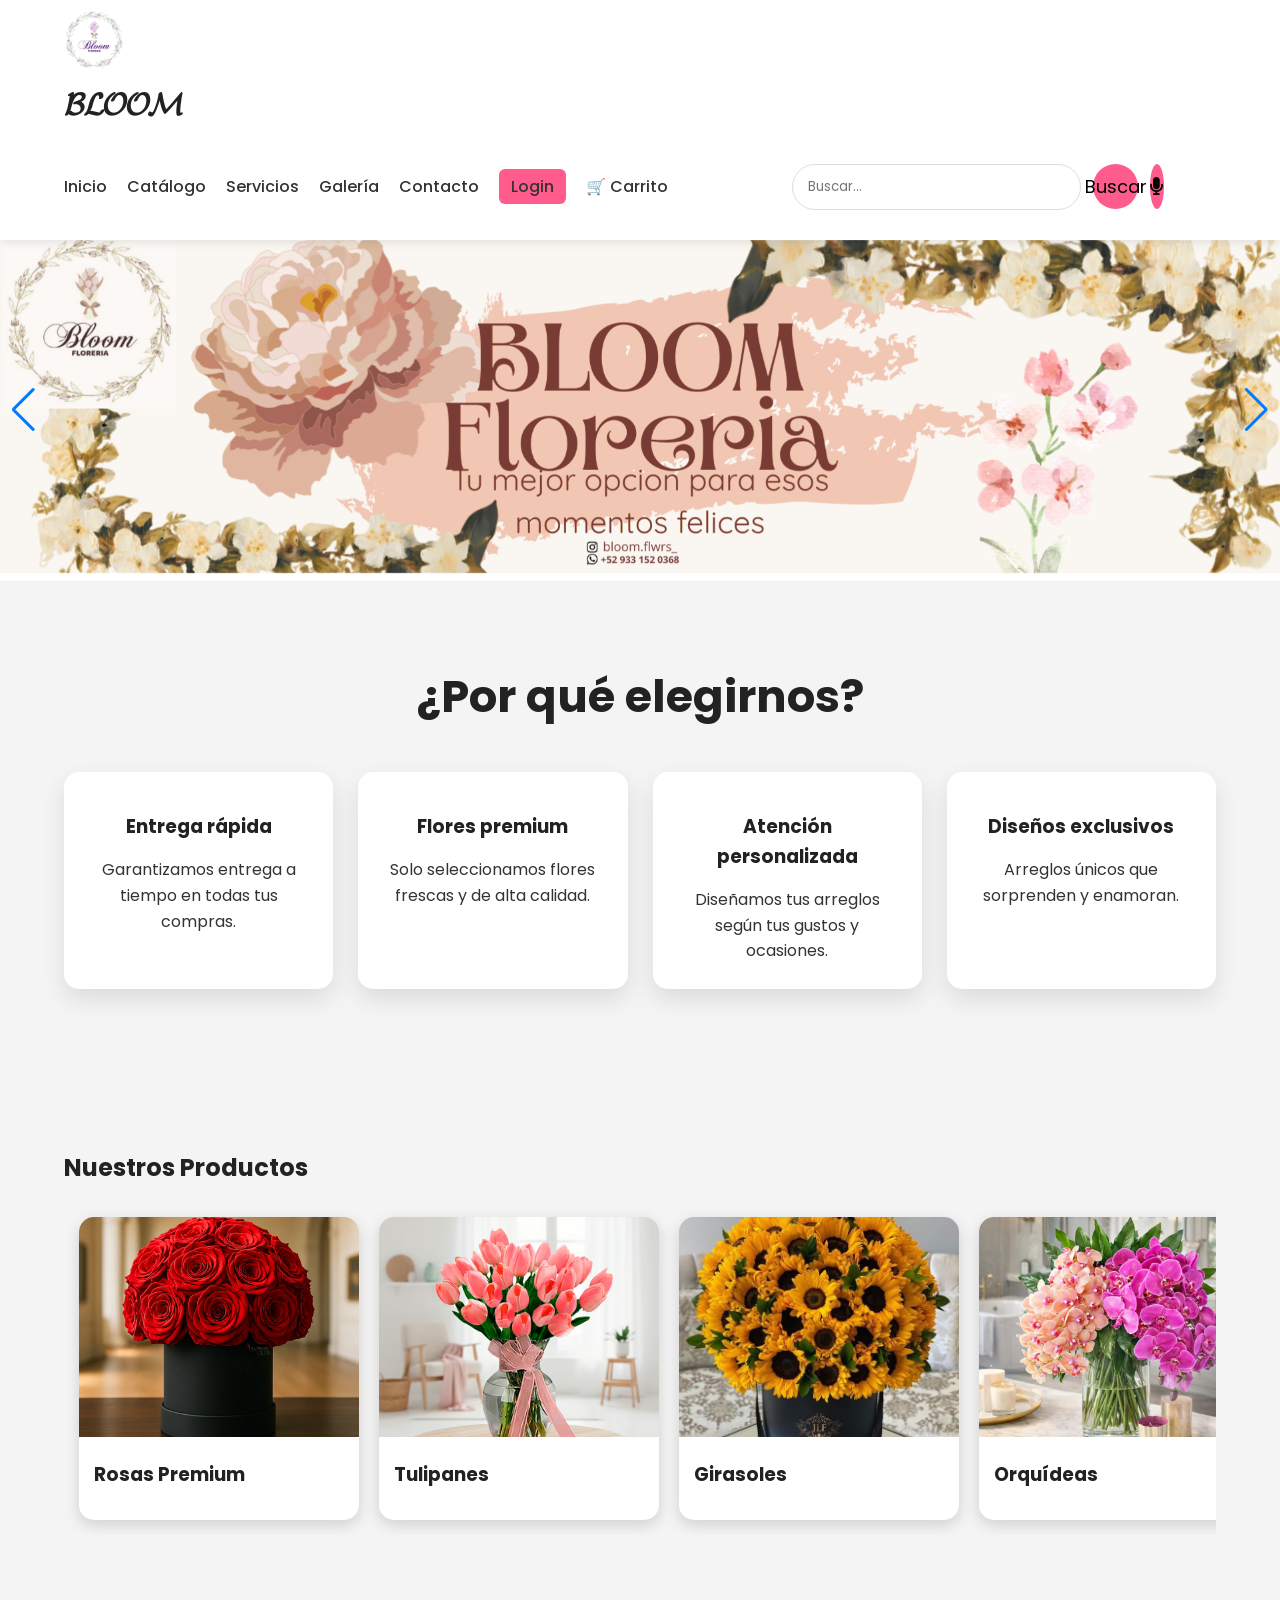
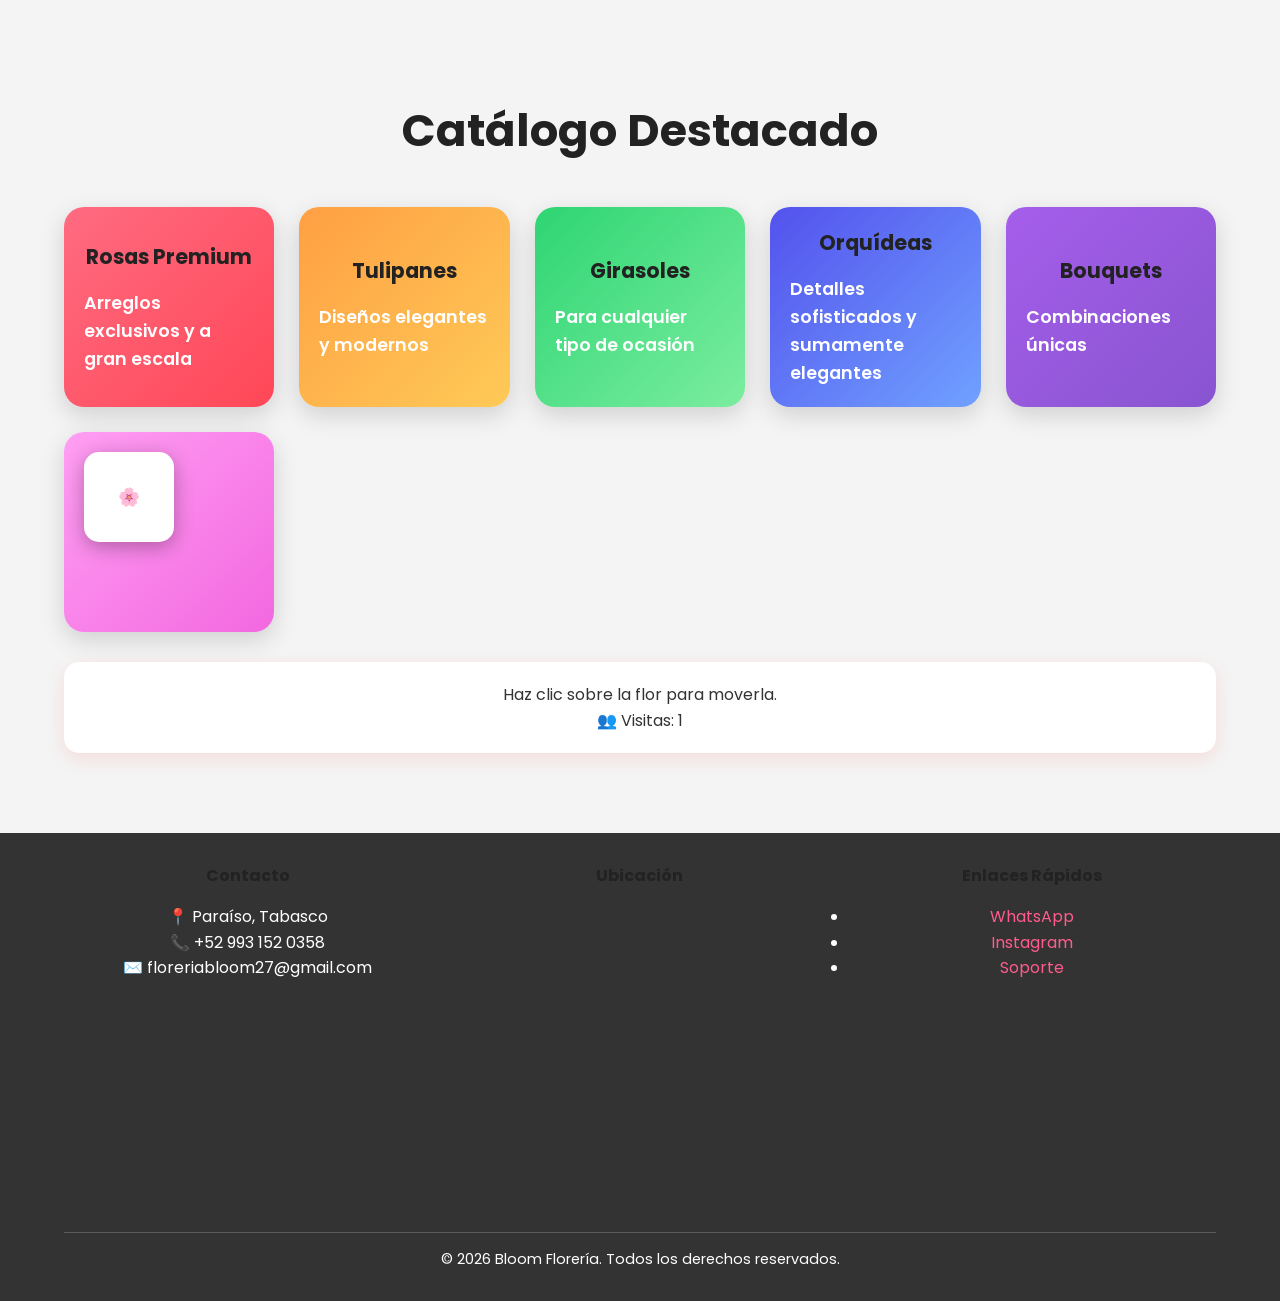
<file: index.html>
<!DOCTYPE html>
<html lang="es">
<head>
<meta charset="UTF-8">
<meta name="viewport" content="width=device-width, initial-scale=1.0">
<title>Florería Bloom</title>

<!-- Google Fonts -->
<link href="https://fonts.googleapis.com/css2?family=Poppins:wght@300;400;500;600;700&display=swap" rel="stylesheet">

<!-- Íconos -->
<link rel="stylesheet" href="https://cdn-uicons.flaticon.com/4.0.0/uicons-regular-straight/css/uicons-regular-straight.css">
<link rel="stylesheet" href="https://cdn-uicons.flaticon.com/4.0.0/uicons-regular-rounded/css/uicons-regular-rounded.css">

<!-- Swiper -->
<link rel="stylesheet" href="https://cdn.jsdelivr.net/npm/swiper@11/swiper-bundle.min.css" />

<!-- Estilos propios -->
<link rel="stylesheet" href="estilos_maquetacion.css">
<link rel="stylesheet" href="https://cdnjs.cloudflare.com/ajax/libs/font-awesome/6.5.0/css/all.min.css">

</head>
<body>

<!-- HEADER -->
<header>
    <div class="container header-container">
        <div class="logo">
            <a href="index.html"><img src="img/logo.jpg" alt="Bloom"></a> <h1>𝓑𝓛𝓞𝓞𝓜</h1>
        </div>
        <nav>
            <ul class="nav-menu">
                <li><a href="index.html">Inicio</a></li>
                <li><a href="Catálogo.html">Catálogo</a></li>
                <li><a href="Servicios.html">Servicios</a></li>
                <li><a href="Galeria.html">Galería</a></li>
                <li><a href="https://wa.me/529331520358">Contacto</a></li>
                <li><a href="index2.html" class="btn-login">Login</a></li>
                <li><a href="carrito.html">🛒 Carrito</a></li>
                <div class="search-box">
 <input type="text" id="buscador" placeholder="Buscar..." />

<button onclick="irCatalogo()">Buscar</button>

<script>
function irCatalogo() {
  let texto = document.getElementById("buscador").value;

  window.location.href = "Catálogo.html?busqueda=" + encodeURIComponent(texto);
}
</script>
<button class="mic-btn" onclick="voz()">
  <i class="fa-solid fa-microphone"></i>
</button>
</div>
</a>
            </ul>
        </nav>
    </div>
</div>
</header>
</div>
<section class="banner-principal">
<div class="swiper bannerSwiper">

<div class="swiper-wrapper">

<div class="swiper-slide">
<img src="Banner/bloom.flwrs_.png" alt="">
</div>

<div class="swiper-slide">
<img src="Banner/FLORERIA BLOOM.png" alt="">
</div>

<div class="swiper-slide">
<img src="Banner/Colonia Petrolera M4 C15, Paraíso, Tabasco.png" alt="">
</div>

<div class="swiper-slide">
<img src="Banner/FLORERIA BLOOM (1).png" alt="">
</div>

<div class="swiper-slide">
<img src="Banner/5.png" alt="">
</div>

<div class="swiper-slide">
<img src="Banner/Colonia Petrolera M4 C15, Paraíso, Tabasco (1).png" alt="">
</div>

</div>

<div class="swiper-button-next"></div>
<div class="swiper-button-prev"></div>
<div class="swiper-pagination"></div>

</div>

</section>
<section class="beneficios container">
    <h2>¿Por qué elegirnos?</h2>
    <div class="beneficios-grid">
        <div class="beneficio">
            <i class="fi fi-rr-truck"></i>
            <h3>Entrega rápida</h3>
            <p>Garantizamos entrega a tiempo en todas tus compras.</p>
        </div>
        <div class="beneficio">
            <i class="fi fi-rr-diamond"></i>
            <h3>Flores premium</h3>
            <p>Solo seleccionamos flores frescas y de alta calidad.</p>
        </div>
        <div class="beneficio">
            <i class="fi fi-rr-user"></i>
            <h3>Atención personalizada</h3>
            <p>Diseñamos tus arreglos según tus gustos y ocasiones.</p>
        </div>
        <div class="beneficio">
            <i class="fi fi-rr-palette"></i>
            <h3>Diseños exclusivos</h3>
            <p>Arreglos únicos que sorprenden y enamoran.</p>
        </div>
    </div>
</section>
<section class="catalogo-slider container">

<h2>Nuestros Productos</h2>

<div class="catalogo-scroll">

<div class="producto">
<img src="img/1.webp">
<h3>Rosas Premium</h3>
</div>

<div class="producto">
<img src="img/2.avif">
<h3>Tulipanes</h3>
</div>

<div class="producto">
<img src="img/3.jpg">
<h3>Girasoles</h3>
</div>

<div class="producto">
<img src="img/4.webp">
<h3>Orquídeas</h3>
</div>

<div class="producto">
<img src="img/5.avif">
<h3>Lirios</h3>
</div>

<div class="producto">
<img src="img/6.webp">
<h3>Peonias</h3>
</div>
</div>
</section>
<section class="catalogo container">
    <h2>Catálogo Destacado</h2>
    <div class="grid-bloom">
        <div class="box bloom1"><h3>Rosas Premium</h3><p>Arreglos exclusivos y a gran escala</p></div>
        <div class="box bloom2"><h3>Tulipanes</h3><p>Diseños elegantes y modernos</p></div>
        <div class="box bloom3"><h3>Girasoles</h3><p>Para cualquier tipo de ocasión</p></div>
        <div class="box bloom4"><h3>Orquídeas</h3><p>Detalles sofisticados y sumamente elegantes</p></div>
        <div class="box bloom5"><h3>Bouquets</h3><p>Combinaciones únicas</p></div>
        <div class="box bloom6" id="zonaInteractiva">
            <div id="cuadroMovil">🌸</div>
        </div>
    </div>
    <div class="panel-eventos">
        <p id="mensajeBloom">Haz clic sobre la flor para moverla.</p>
        <p id="contadorVisitas"></p>
    </div>
</section>
<footer>
    <div class="container footer-container">
        <div class="footer-grid">
            <div>
                <h4>Contacto</h4>
                <p>📍 Paraíso, Tabasco</p>
                <p>📞 +52 993 152 0358</p>
                <p>✉️ floreriabloom27@gmail.com</p>
            </div>
            <div>
                <h4>Ubicación</h4>
                <iframe src="https://www.google.com/maps/embed?pb=!4v1780968555544!6m8!1m7!1s4kp_Km50AlsK5ddTrXYOkQ!2m2!1d18.41325170777024!2d-93.20501983038324!3f150.2776558845898!4f-6.239445225303442!5f0.7820865974627469" width="400" height="300" style="border:0;" allowfullscreen="" loading="lazy" referrerpolicy="no-referrer-when-downgrade"></iframe>
            </div>
            <div>
                <h4>Enlaces Rápidos</h4>
                <ul>
                    <li><a href="https://wa.me/529331520358" target="_blank">WhatsApp</a></li>
                    <li><a href="https://www.instagram.com/bloom.flwrs_/?hl=es">Instagram</a></li>
                    <li><a href="https://wa.me/529332091623">Soporte</a></li>
                </ul>
            </div>
        </div>
        <p class="footer-bottom">&copy; 2026 Bloom Florería. Todos los derechos reservados.</p>
    </div>
</footer>


<script src="https://cdn.jsdelivr.net/npm/swiper@11/swiper-bundle.min.js"></script>
<script>
const cuadro = document.getElementById("cuadroMovil");
const zona = document.getElementById("zonaInteractiva");
const mensaje = document.getElementById("mensajeBloom");
let contadorClicks = 0;

if(cuadro){
    cuadro.addEventListener("click", ()=>{
        contadorClicks++;
        const maxX = zona.clientWidth - 100;
        const maxY = zona.clientHeight - 100;
        cuadro.style.left = (Math.random()*maxX) + "px";
        cuadro.style.top = (Math.random()*maxY) + "px";
        const colores = ["#ffffff","#ffeaa7","#55efc4","#74b9ff","#fd79a8","#fab1a0"];
        cuadro.style.background = colores[Math.floor(Math.random()*colores.length)];
        mensaje.innerHTML = "🌸 Interacciones: <strong>" + contadorClicks + "</strong>";
    });
}


let visitas = localStorage.getItem("visitas") || 0;
visitas++;
localStorage.setItem("visitas", visitas);
document.getElementById("contadorVisitas").innerHTML = "👥 Visitas: " + visitas;


const swiper = new Swiper('.swiper', {
  loop: true,
  speed: 900,            
  grabCursor: true,       
  simulateTouch: true,  
  touchRatio: 1,         
  touchAngle: 45,       
  threshold: 5,           

  autoplay: {
    delay: 3500,
    disableOnInteraction: false, 
    pauseOnMouseEnter: true,
  },

  navigation: {
    nextEl: '.swiper-button-next',
    prevEl: '.swiper-button-prev',
  },

  effect: 'slide',
});
const express = require("express");
const axios = require("axios");
require("dotenv").config();
const path = require("path");

const app = express();
</script>
<script>
function buscar() {
  let texto = document.getElementById("buscador").value.toLowerCase();
  let items = document.querySelectorAll(".item");

  items.forEach(item => {
    let contenido = item.innerText.toLowerCase();

    item.style.display = contenido.includes(texto) ? "block" : "none";
  });
}
</script>
<script>
function voz() {
  const SpeechRecognition = window.SpeechRecognition || window.webkitSpeechRecognition;

  if (!SpeechRecognition) {
    alert("Tu navegador no soporta voz");
    return;
  }

  const recognition = new SpeechRecognition();
  recognition.lang = "es-MX";
  recognition.start();

  recognition.onresult = function(event) {
    const texto = event.results[0][0].transcript;

    document.getElementById("buscador").value = texto;
    buscar();
  };
}
</script>
<script>window.addEventListener("load", () => {
    setTimeout(() => {
        const intro = document.getElementById("intro");
        intro.style.transition = "opacity 1s ease";
        intro.style.opacity = "0";
        setTimeout(() => intro.remove(), 1000);
    }, 3500); // tiempo que tarda la flor en florecer
});</script>
</body>
</html>
</file>
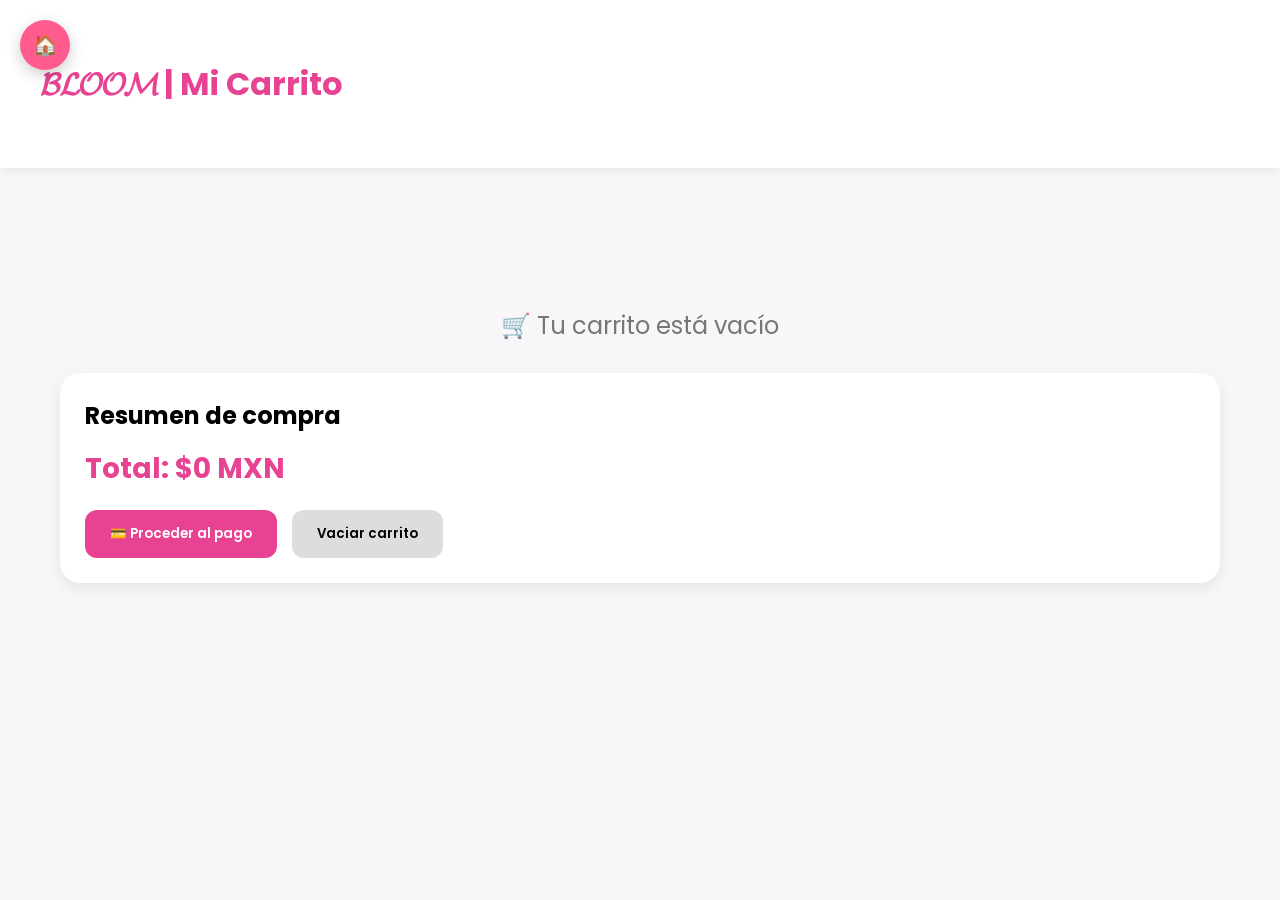
<file: Carrito.html>
<!DOCTYPE html>
<html lang="es">
<head>
<meta charset="UTF-8">
<meta name="viewport" content="width=device-width, initial-scale=1.0">
<title>Carrito - Bloom</title>

<link href="https://fonts.googleapis.com/css2?family=Poppins:wght@300;400;500;600;700&display=swap" rel="stylesheet">

<style>

*{
    margin:0;
    padding:0;
    box-sizing:border-box;
    font-family:'Poppins',sans-serif;
}

body{
    background:#f8f6f8;
}

header{
    background:white;
    padding:60px 40px;
    box-shadow:0 2px 10px rgba(0,0,0,.08);
}

header h1{
    color:#e84393;
}

.contenedor{
    max-width:1200px;
    margin:40px auto;
    padding:20px;
}

.producto{
    background:white;
    border-radius:20px;
    padding:20px;
    display:flex;
    align-items:center;
    gap:20px;
    margin-bottom:20px;
    box-shadow:0 5px 15px rgba(0,0,0,.08);
}

.producto img{
    width:120px;
    height:120px;
    object-fit:cover;
    border-radius:15px;
}

.info{
    flex:1;
}

.info h3{
    color:#333;
    margin-bottom:10px;
}

.precio{
    color:#e84393;
    font-size:20px;
    font-weight:bold;
}

.cantidad-box{
    display:flex;
    align-items:center;
    gap:10px;
    margin-top:15px;
}

.cantidad-box button{
    width:35px;
    height:35px;
    border:none;
    border-radius:50%;
    background:#e84393;
    color:white;
    cursor:pointer;
    font-size:18px;
}

.eliminar{
    border:none;
    background:#ffe5ef;
    color:#e84393;
    padding:10px 15px;
    border-radius:10px;
    cursor:pointer;
}

.resumen{
    background:white;
    margin-top:30px;
    border-radius:20px;
    padding:25px;
    box-shadow:0 5px 15px rgba(0,0,0,.08);
}

.total{
    font-size:28px;
    font-weight:bold;
    color:#e84393;
    margin-top:15px;
}

.botones{
    margin-top:20px;
    display:flex;
    gap:15px;
    flex-wrap:wrap;
}

.btn{
    border:none;
    padding:14px 25px;
    border-radius:12px;
    cursor:pointer;
    font-weight:600;
}

.pagar{
    background:#e84393;
    color:white;
}

.vaciar{
    background:#ddd;
}

.vacio{
    text-align:center;
    margin-top:80px;
    color:#777;
    font-size:24px;
}

@media(max-width:768px){

    .producto{
        flex-direction:column;
        text-align:center;
    }

}

/* BOTÓN VOLVER */
.btn-flotante-volver{
    position:fixed;
    top:20px;
    left:20px;
    width:50px;
    height:50px;
    background:#ff5c8d;
    color:white;
    display:flex;
    align-items:center;
    justify-content:center;
    border-radius:50%;
    font-size:20px;
    text-decoration:none;
    box-shadow:0 5px 15px rgba(0,0,0,.2);
    transition:.3s;
    z-index:999;
}

.btn-flotante-volver:hover{
    transform:scale(1.1);
    background:#e84370;
}
</style>
</head>
<body>

<header>
    <h1>        𝓑𝓛𝓞𝓞𝓜 | Mi Carrito</h1>
    <a href="index.html" class="btn-flotante-volver">🏠</a>
</header>

<div class="contenedor">


    <div id="productos"></div>

    <div class="resumen">

        <h2>Resumen de compra</h2>

        <div class="total">
            Total: $<span id="total">0</span> MXN
        </div>

        <div class="botones">

           <button
class="btn pagar"
onclick="window.location.href='checkout.html'">
    💳 Proceder al pago
</button>

            <button
            class="btn vaciar"
            onclick="vaciarCarrito()">
                 Vaciar carrito
            </button>

        </div>

    </div>

</div>

<script>

let carrito =
JSON.parse(localStorage.getItem("carrito")) || [];

const contenedor =
document.getElementById("productos");

function renderCarrito(){

    contenedor.innerHTML = "";

    let total = 0;

    if(carrito.length === 0){

        contenedor.innerHTML = `
            <div class="vacio">
                🛒 Tu carrito está vacío
            </div>
        `;

        document.getElementById("total")
        .textContent = "0";

        return;
    }

    carrito.forEach((producto,index)=>{

        total +=
        producto.precio *
        producto.cantidad;

        contenedor.innerHTML += `
        <div class="producto">

            <img src="${producto.imagen}">

            <div class="info">

                <h3>${producto.nombre}</h3>

                <p class="precio">
                    $${producto.precio} MXN
                </p>

                <div class="cantidad-box">

                    <button onclick="restar(${index})">
                    -
                    </button>

                    <strong>
                        ${producto.cantidad}
                    </strong>

                    <button onclick="sumar(${index})">
                    +
                    </button>

                </div>

            </div>

            <button
            class="eliminar"
            onclick="eliminar(${index})">

            🗑 Eliminar

            </button>

        </div>
        `;
    });

    document.getElementById("total")
    .textContent = total;
}

function sumar(index){

    carrito[index].cantidad++;

    guardar();
}

function restar(index){

    if(carrito[index].cantidad > 1){

        carrito[index].cantidad--;

    }else{

        carrito.splice(index,1);

    }

    guardar();
}

function eliminar(index){

    carrito.splice(index,1);

    guardar();
}

function vaciarCarrito(){

    if(confirm("¿Vaciar carrito?")){

        carrito = [];

        localStorage.removeItem("carrito");

        renderCarrito();
    }
}

function guardar(){

    localStorage.setItem(
        "carrito",
        JSON.stringify(carrito)
    );

    renderCarrito();
}

renderCarrito();

</script>

</body>
</html>
</file>
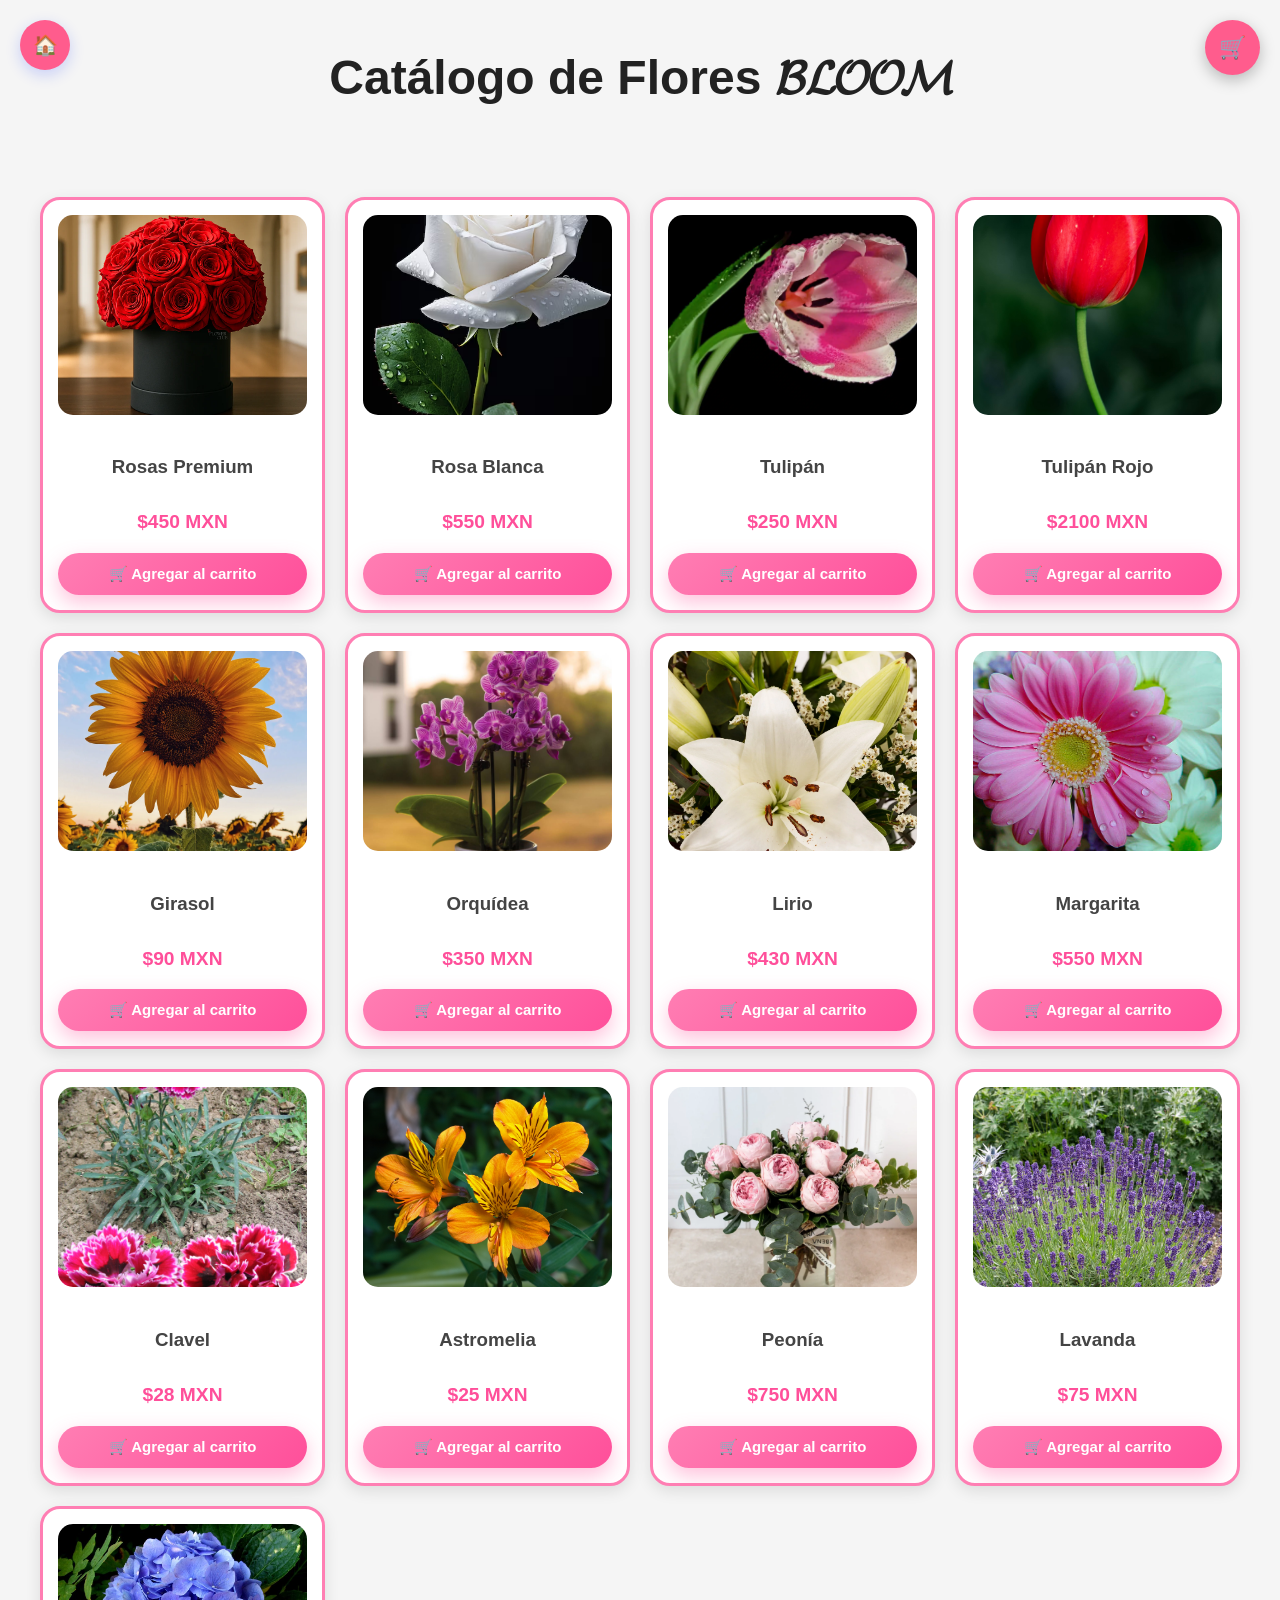
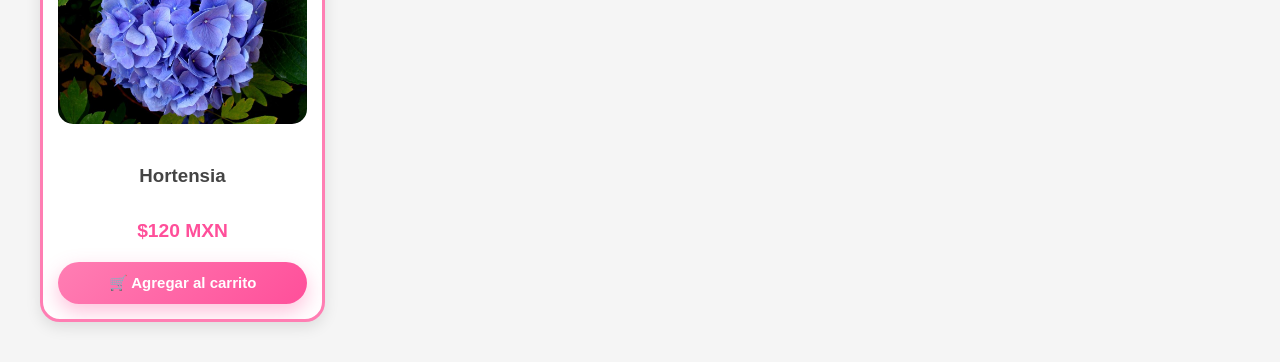
<file: Catálogo.html>
<!DOCTYPE html>
<html lang="es">
<head>
<meta charset="UTF-8">
<meta name="viewport" content="width=device-width, initial-scale=1.0">
<title>Catálogo de Flores - Bloom</title>
<link rel="stylesheet" href="estilos_maquetacion.css">

<style>
/* Botón volver */
.btn-flotante-volver{
    position:fixed;
    top:20px;
    left:20px;
    width:50px;
    height:50px;
    background:#ff5c8d;
    color:white;
    display:flex;
    align-items:center;
    justify-content:center;
    border-radius:50%;
    font-size:20px;
    text-decoration:none;
    box-shadow:0 5px 15px rgba(19, 54, 255, 0.2);
    transition:.3s;
    z-index:999;
}
.btn-flotante-volver:hover{
    transform:scale(1.1);
}

/* Botón carrito flotante */
.btn-carrito-flotante{
    position: fixed;
    top: 20px;
    right: 20px;
    width: 55px;
    height: 55px;
    background: #ff5c8d;
    color: white;
    display: flex;
    align-items: center;
    justify-content: center;
    border-radius: 50%;
    font-size: 22px;
    text-decoration: none;
    box-shadow: 0 5px 15px rgba(0,0,0,0.25);
    z-index: 9999;
    transition: 0.3s ease;
}
.btn-carrito-flotante:hover{
    transform: scale(1.15);
    background: #ff2f7a;
}

/* Estilos generales */
body{
    background:#f5f5f5;
    font-family: 'Poppins', sans-serif;
}

.titulo{
    text-align:center;
    font-size:3rem;
    margin:40px 0;
}

/* Grid catálogo */
.catalogo-grid{
    display:grid;
    grid-template-columns:repeat(auto-fit,minmax(250px,1fr));
    gap:20px;
    padding:40px;
}

/* Tarjeta producto unificada */
.producto{
    background: white;
    border: 3px solid #ff7eb3;
    border-radius: 20px;
    padding: 15px;
    text-align: center;
    box-shadow: 0 5px 15px rgba(0,0,0,.1);
    transition: all .3s ease;
}

.producto:hover{
    transform: translateY(-8px);
    box-shadow: 0 10px 25px rgba(255,126,179,.3);
    border-color: #ff4f9a;
}

/* Imagen */
.producto img{
    width: 100%;
    height: 200px;
    object-fit: cover;
    border-radius: 15px;
}

/* Título y precio */
.producto h3{
    margin: 15px 0 10px;
    color: #444;
}
.producto .precio{
    font-size: 1.2rem;
    font-weight: bold;
    color: #ff4f9a;
    margin-bottom: 15px;
}

/* Botón agregar al carrito */
.btn-carrito{
    background: linear-gradient(135deg,#ff7eb3,#ff4f9a);
    color: white;
    border: none;
    padding: 12px 20px;
    border-radius: 30px;
    cursor: pointer;
    font-weight: 600;
    transition: .3s;
}
.btn-carrito:hover{
    background: linear-gradient(135deg,#ff4f9a,#e84393);
    transform: scale(1.05);
}
</style>
</head>
<body>

<h1 class="titulo">Catálogo de Flores 𝓑𝓛𝓞𝓞𝓜</h1>

<a href="index.html" class="btn-flotante-volver">🏠</a>
<a href="carrito.html" class="btn-carrito-flotante">🛒</a>

<div class="catalogo-grid">

    <!-- ROSAS -->
   <div class="producto item">
        <img src="img/1.webp" alt="Rosas Premium">
        <h3>Rosas Premium</h3>
        <p class="precio">$450 MXN</p>
        <button class="btn-carrito"
            onclick="agregarCarrito('Rosas Premium',450,'img/1.webp')">
            🛒 Agregar al carrito
        </button>
    </div>

    <div class="producto item">
        <img src="img/Rosa Blanca.avif" alt="Rosa Blanca">
        <h3>Rosa Blanca</h3>
        <p class="precio">$550 MXN</p>
        <button class="btn-carrito"
            onclick="agregarCarrito('Rosa Blanca',550,'img/Rosa Blanca.avif')">
            🛒 Agregar al carrito
        </button>
    </div>

    <!-- TULIPANES -->
   <div class="producto item">
        <img src="img/Tulipan.webp" alt="Tulipán">
        <h3>Tulipán</h3>
        <p class="precio">$250 MXN</p>
        <button class="btn-carrito"
            onclick="agregarCarrito('Tulipán',250,'img/Tulipan.webp')">
            🛒 Agregar al carrito
        </button>
    </div>

   <div class="producto item">
        <img src="img/Tulipan Rojo.avif" alt="Tulipán Rojo">
        <h3>Tulipán Rojo</h3>
        <p class="precio">$2100 MXN</p>
        <button class="btn-carrito"
            onclick="agregarCarrito('Tulipán Rojo',2100,'img/Tulipan Rojo.avif')">
            🛒 Agregar al carrito
        </button>
    </div>

    <!-- GIRASOLES -->
    <div class="producto item">
        <img src="img/Girasol.webp" alt="Girasol">
        <h3>Girasol</h3>
        <p class="precio">$90 MXN</p>
        <button class="btn-carrito"
            onclick="agregarCarrito('Girasol',90,'img/Girasol.webp')">
            🛒 Agregar al carrito
        </button>
    </div>

    <!-- ORQUÍDEAS -->
    <div class="producto item">
        <img src="img/Orquidea.jpg" alt="Orquídea">
        <h3>Orquídea</h3>
        <p class="precio">$350 MXN</p>
        <button class="btn-carrito"
            onclick="agregarCarrito('Orquídea',350,'img/Orquidea.jpg')">
            🛒 Agregar al carrito
        </button>
    </div>

    <!-- LIRIOS -->
    <div class="producto item">
        <img src="img/Lirio.webp" alt="Lirio">
        <h3>Lirio</h3>
        <p class="precio">$430 MXN</p>
        <button class="btn-carrito"
            onclick="agregarCarrito('Lirio',430,'img/Lirio.webp')">
            🛒 Agregar al carrito
        </button>
    </div>

    <!-- MARGARITAS -->
    <div class="producto item">
        <img src="img/Margarita.jpg" alt="Margarita">
        <h3>Margarita</h3>
        <p class="precio">$550 MXN</p>
        <button class="btn-carrito"
            onclick="agregarCarrito('Margarita',550,'img/Margarita.jpg')">
            🛒 Agregar al carrito
        </button>
    </div>

    <!-- CLAVELES -->
    <div class="producto item">
        <img src="img/Clavel.jpg" alt="Clavel">
        <h3>Clavel</h3>
        <p class="precio">$28 MXN</p>
        <button class="btn-carrito"
            onclick="agregarCarrito('Clavel',28,'img/Clavel.jpg')">
            🛒 Agregar al carrito
        </button>
    </div>

    <!-- ASTROMELIAS -->
    <div class="producto item">
        <img src="img/Astromelia.jpg" alt="Astromelia">
        <h3>Astromelia</h3>
        <p class="precio">$25 MXN</p>
        <button class="btn-carrito"
            onclick="agregarCarrito('Astromelia',25,'img/Astromelia.jpg')">
            🛒 Agregar al carrito
        </button>
    </div>

    <!-- PEONÍAS -->
    <div class="producto item">
        <img src="img/Peonia.webp" alt="Peonía">
        <h3>Peonía</h3>
        <p class="precio">$750 MXN</p>
        <button class="btn-carrito"
            onclick="agregarCarrito('Peonía',750,'img/Peonia.webp')">
            🛒 Agregar al carrito
        </button>
    </div>

    <!-- LAVANDA -->
    <div class="producto item">
        <img src="img/Lavanda.jpg" alt="Lavanda">
        <h3>Lavanda</h3>
        <p class="precio">$75 MXN</p>
        <button class="btn-carrito"
            onclick="agregarCarrito('Lavanda',75,'img/Lavanda.jpg')">
            🛒 Agregar al carrito
        </button>
    </div>

    <!-- HORTENSIA -->
    <div class="producto item">
        <img src="img/Hortensia.jpg" alt="Hortensia">
        <h3>Hortensia</h3>
        <p class="precio">$120 MXN</p>
        <button class="btn-carrito"
            onclick="agregarCarrito('Hortensia',120,'img/Hortensia.jpg')">
            🛒 Agregar al carrito
        </button>
    </div>

</div>

<script>
function agregarCarrito(nombre, precio, imagen){
    let carrito = JSON.parse(localStorage.getItem("carrito")) || [];
    let existente = carrito.find(item => item.nombre === nombre);

    if(existente){
        existente.cantidad++;
    }else{
        carrito.push({
            nombre,
            precio,
            imagen,
            cantidad: 1
        });
    }

    localStorage.setItem("carrito", JSON.stringify(carrito));
    alert(nombre + " agregado al carrito");
}
const params = new URLSearchParams(window.location.search);
const busqueda = params.get("busqueda");

if (busqueda) {
  document.getElementById("buscador").value = busqueda;
  buscar();
}
</script>
</body>
</html>
</file>
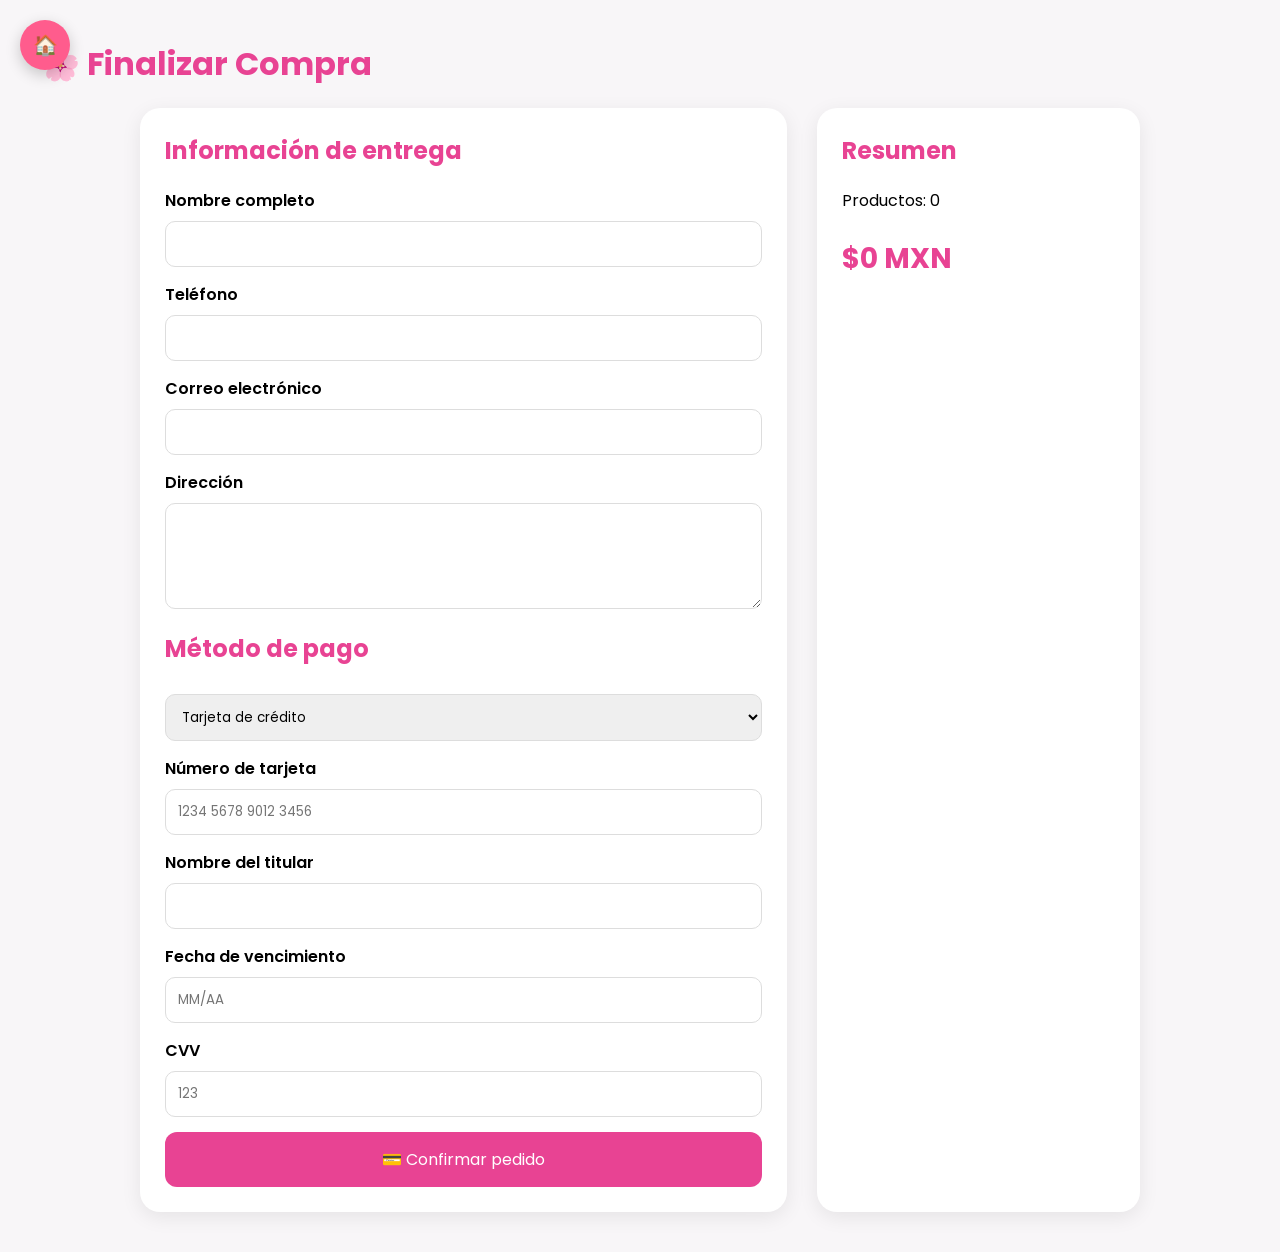
<file: Checkout.html>
<!DOCTYPE html>
<html lang="es">
<head>
<meta charset="UTF-8">
<meta name="viewport" content="width=device-width, initial-scale=1.0">
<title>Checkout - Bloom</title>

<link href="https://fonts.googleapis.com/css2?family=Poppins:wght@300;400;500;600;700&display=swap" rel="stylesheet">

<style>

*{
    margin:0;
    padding:0;
    box-sizing:border-box;
    font-family:'Poppins',sans-serif;
}

body{
    background:#f8f6f8;
    padding:40px;
}

.container{
    max-width:1000px;
    margin:auto;
    display:grid;
    grid-template-columns:2fr 1fr;
    gap:30px;
}

.card{
    background:white;
    padding:25px;
    border-radius:20px;
    box-shadow:0 5px 20px rgba(0,0,0,.08);
}

h1,h2{
    color:#e84393;
    margin-bottom:20px;
}

input, select, textarea{
    width:100%;
    padding:12px;
    border:1px solid #ddd;
    border-radius:10px;
    margin-top:8px;
    margin-bottom:15px;
}

label{
    font-weight:600;
}

.btn{
    width:100%;
    background:#e84393;
    color:white;
    border:none;
    padding:15px;
    border-radius:12px;
    cursor:pointer;
    font-size:16px;
}

.btn:hover{
    background:#d63384;
}

.total{
    font-size:28px;
    font-weight:bold;
    color:#e84393;
}

.exito{
    display:none;
    text-align:center;
    padding:30px;
}

.exito h2{
    color:#27ae60;
}

@media(max-width:768px){
    .container{
        grid-template-columns:1fr;
    }
}
.btn-flotante-volver{
    position:fixed;
    top:20px;
    left:20px;
    width:50px;
    height:50px;
    background:#ff5c8d;
    color:white;
    display:flex;
    align-items:center;
    justify-content:center;
    border-radius:50%;
    font-size:20px;
    text-decoration:none;
    box-shadow:0 5px 15px rgba(0,0,0,.2);
    transition:.3s;
    z-index:999;
}

.btn-flotante-volver:hover{
    transform:scale(1.1);
    background:#e84370;
}

</style>
</head>
<body>

<div id="formularioCheckout">

    <h1>🌸 Finalizar Compra</h1>
    <a href="index.html" class="btn-flotante-volver">🏠</a>

    <div class="container">

        <div class="card">

            <h2>Información de entrega</h2>

            <label>Nombre completo</label>
            <input type="text" required>

            <label>Teléfono</label>
            <input type="tel" required>

            <label>Correo electrónico</label>
            <input type="email" required>

            <label>Dirección</label>
            <textarea rows="4"></textarea>

            <h2>Método de pago</h2>

            <select>
                <option>Tarjeta de crédito</option>
                <option>Tarjeta de débito</option>
                <option>Transferencia bancaria</option>
                <option>Pago contra entrega</option>
            </select>

            <label>Número de tarjeta</label>
            <input type="text" placeholder="1234 5678 9012 3456">

            <label>Nombre del titular</label>
            <input type="text">

            <label>Fecha de vencimiento</label>
            <input type="text" placeholder="MM/AA">

            <label>CVV</label>
            <input type="text" placeholder="123">

            <button class="btn" onclick="comprar()">
                💳 Confirmar pedido
            </button>

        </div>

        <div class="card">

            <h2>Resumen</h2>

            <p>Productos: <span id="cantidadProductos">0</span></p>

            <br>

            <div class="total">
                $<span id="total">0</span> MXN
            </div>

        </div>

    </div>

</div>

<div id="mensajeExito" class="exito">

    <h2>✅ Pedido registrado</h2>

    <p>Gracias por comprar en Bloom.</p>

    <br>

    <p>
        Este checkout es una demostración y no realiza
        cobros reales.
    </p>

    <br>

    <a href="index.html">
        Volver al inicio
    </a>

</div>

<script>

const carrito =
JSON.parse(localStorage.getItem("carrito")) || [];

let total = 0;
let cantidad = 0;

carrito.forEach(producto=>{

    total += producto.precio * producto.cantidad;
    cantidad += producto.cantidad;

});

document.getElementById("total").textContent = total;
document.getElementById("cantidadProductos").textContent = cantidad;

function comprar(){

    document.getElementById("formularioCheckout").style.display = "none";

    document.getElementById("mensajeExito").style.display = "block";

    localStorage.removeItem("carrito");
}

</script>

</body>
</html>
</file>
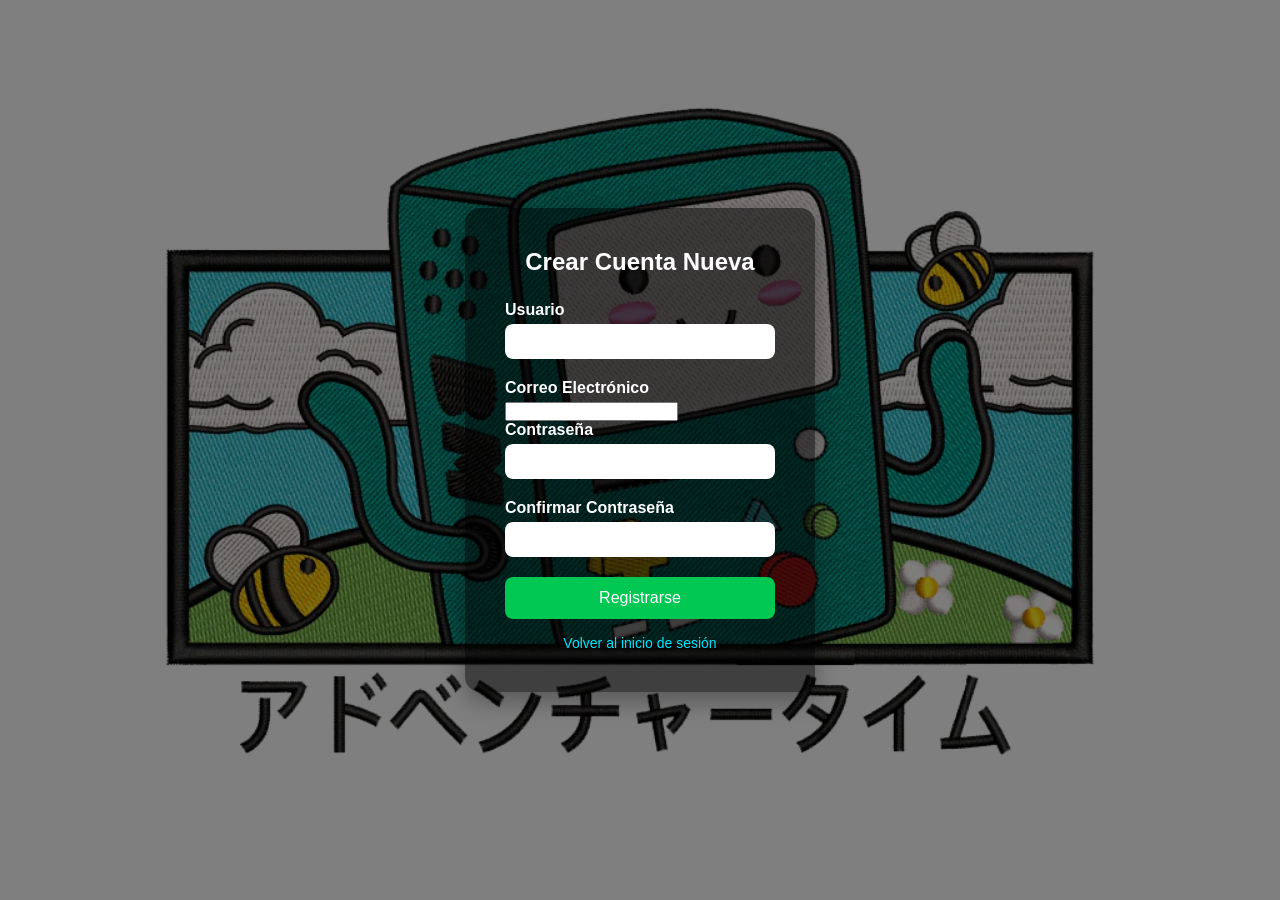
<file: CuentaN.html>
<!DOCTYPE html>
<html lang="es">
<head>
  <meta charset="UTF-8" />
  <meta name="viewport" content="width=device-width, initial-scale=1.0"/>
  <title>Crear Cuenta Nueva</title>
  <link rel="stylesheet" href="style.css">
</head>
<body>
  <div class="login-box">
    <h2>Crear Cuenta Nueva</h2>
    <form action="#" method="post" id="formularioRegistro">
      <label for="usuarioNuevo">Usuario</label>
      <input type="text" id="usuarioNuevo" name="usuarioNuevo" required />

      <label for="email">Correo Electrónico</label>
      <input type="email" id="email" name="email" required />

      <label for="contrasenaNueva">Contraseña</label>
      <input type="password" id="contrasenaNueva" name="contrasenaNueva" required />

      <label for="contrasenaConfirm">Confirmar Contraseña</label>
      <input type="password" id="contrasenaConfirm" name="contrasenaConfirm" required />

      <input type="submit" value="Registrarse" />
    </form>
    <div class="extra">
      <p><a href="index2.html">Volver al inicio de sesión</a></p>
    </div>
  </div>
  <script src="Cuenta.js"></script>
</body>
</html>
</file>
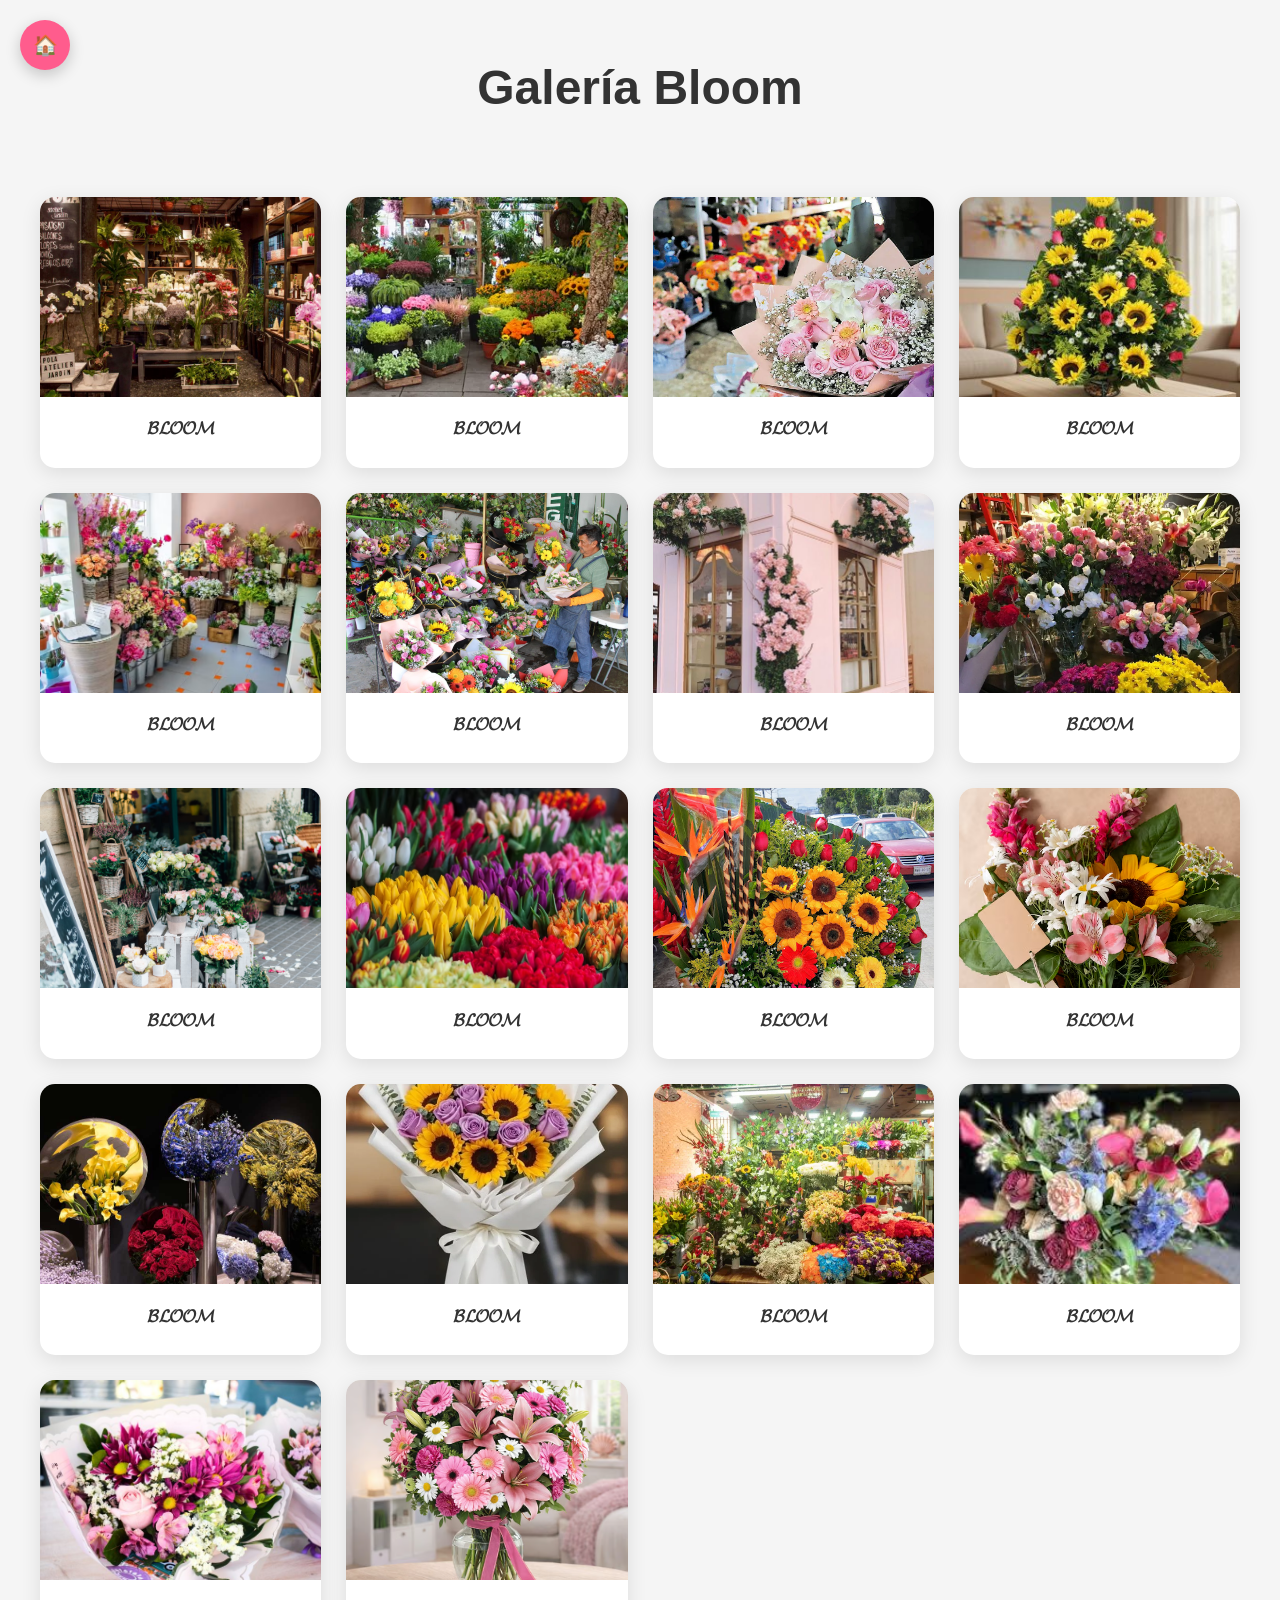
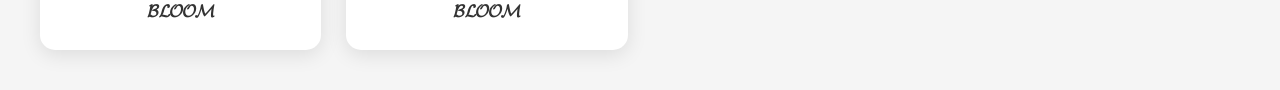
<file: Galeria.html>
<!DOCTYPE html>
<html lang="es">
<head>
<meta charset="UTF-8">
<meta name="viewport" content="width=device-width, initial-scale=1.0">
<title>Galería - Bloom Florería</title>

<link rel="stylesheet" href="estilos_maquetacion.css">

<style>

body{
    background:#f5f5f5;
    font-family:'Poppins', sans-serif;
}

/* TITULO */
.titulo{
    text-align:center;
    font-size:3rem;
    margin:50px 0 30px;
    color:#333;
}

/* GRID */
.galeria-grid{
    display:grid;
    grid-template-columns:repeat(auto-fit,minmax(250px,1fr));
    gap:25px;
    padding:40px;
}

/* TARJETAS */
.foto{
    background:white;
    border-radius:15px;
    overflow:hidden;
    box-shadow:0 5px 20px rgba(0,0,0,.1);
    transition:.3s;
    position:relative;
    cursor:pointer;
}

.foto:hover{
    transform:translateY(-8px);
}

/* IMAGEN */
.foto img{
    width:100%;
    height:200px;
    object-fit:cover;
    transition:.3s;
}

/* EFECTO HOVER */
.foto:hover img{
    transform:scale(1.1);
}

/* TEXTO */
.foto h3{
    padding:10px;
    text-align:center;
    color:#333;
    font-size:1.1rem;
}

/* BOTÓN VOLVER */
.btn-flotante-volver{
    position:fixed;
    top:20px;
    left:20px;
    width:50px;
    height:50px;
    background:#ff5c8d;
    color:white;
    display:flex;
    align-items:center;
    justify-content:center;
    border-radius:50%;
    font-size:20px;
    text-decoration:none;
    box-shadow:0 5px 15px rgba(0,0,0,.2);
    transition:.3s;
    z-index:999;
}

.btn-flotante-volver:hover{
    transform:scale(1.1);
    background:#e84370;
}

/* LIGHTBOX */
.lightbox{
    position:fixed;
    top:0;
    left:0;
    width:100%;
    height:100%;
    background:rgba(0,0,0,.85);
    display:none;
    justify-content:center;
    align-items:center;
    z-index:1000;
}

.lightbox img{
    max-width:90%;
    max-height:90%;
    border-radius:10px;
}

.lightbox.show{
    display:flex;
}

</style>

</head>
<body>

<h1 class="titulo">Galería Bloom</h1>

<a href="index.html" class="btn-flotante-volver">🏠</a>

<div class="galeria-grid">

<div class="foto">
<img src="img/B1.jpg" alt="">
<h3>𝓑𝓛𝓞𝓞𝓜</h3>
</div>

<div class="foto">
<img src="img/B2.webp" alt="">
<h3>𝓑𝓛𝓞𝓞𝓜</h3>
</div>

<div class="foto">
<img src="img/B3.webp" alt="">
<h3>𝓑𝓛𝓞𝓞𝓜</h3>
</div>

<div class="foto">
<img src="img/B11.jpg" alt="">
<h3>𝓑𝓛𝓞𝓞𝓜</h3>
</div>

<div class="foto">
<img src="img/B4.avif" alt="">
<h3>𝓑𝓛𝓞𝓞𝓜</h3>
</div>

<div class="foto">
<img src="img/B5.jpeg" alt="">
<h3>𝓑𝓛𝓞𝓞𝓜</h3>
</div>

<div class="foto">
<img src="img/B6.jpg" alt="">
<h3>𝓑𝓛𝓞𝓞𝓜</h3>
</div>

<div class="foto">
<img src="img/B7.webp" alt="">
<h3>𝓑𝓛𝓞𝓞𝓜</h3>
</div>

<div class="foto">
<img src="img/B8.avif" alt="">
<h3>𝓑𝓛𝓞𝓞𝓜</h3>
</div>

<div class="foto">
<img src="img/B9.avif" alt="">
<h3>𝓑𝓛𝓞𝓞𝓜</h3>
</div>

<div class="foto">
<img src="img/B10.jpg" alt="">
<h3>𝓑𝓛𝓞𝓞𝓜</h3>
</div>

<div class="foto">
<img src="img/B12.avif" alt="">
<h3>𝓑𝓛𝓞𝓞𝓜</h3>
</div>

<div class="foto">
<img src="img/B13.jpg" alt="">
<h3>𝓑𝓛𝓞𝓞𝓜</h3>
</div>

<div class="foto">
<img src="img/B14.webp" alt="">
<h3>𝓑𝓛𝓞𝓞𝓜</h3>
</div>

<div class="foto">
<img src="img/B15.jpg" alt="">
<h3>𝓑𝓛𝓞𝓞𝓜</h3>
</div>

<div class="foto">
<img src="img/B16.jpg" alt="">
<h3>𝓑𝓛𝓞𝓞𝓜</h3>
</div>

<div class="foto">
<img src="img/B17.jpg" alt="">
<h3>𝓑𝓛𝓞𝓞𝓜</h3>
</div>

<div class="foto">
<img src="img/B18.avif" alt="">
<h3>𝓑𝓛𝓞𝓞𝓜</h3>
</div>

</div>

<!-- LIGHTBOX -->
<div class="lightbox" id="lightbox">
    <img id="lightbox-img">
</div>

<script>
const fotos = document.querySelectorAll(".foto img");
const lightbox = document.getElementById("lightbox");
const lightboxImg = document.getElementById("lightbox-img");

fotos.forEach(img => {
    img.addEventListener("click", () => {
        lightbox.classList.add("show");
        lightboxImg.src = img.src;
    });
});

lightbox.addEventListener("click", () => {
    lightbox.classList.remove("show");
});
</script>

</body>
</html>
</file>
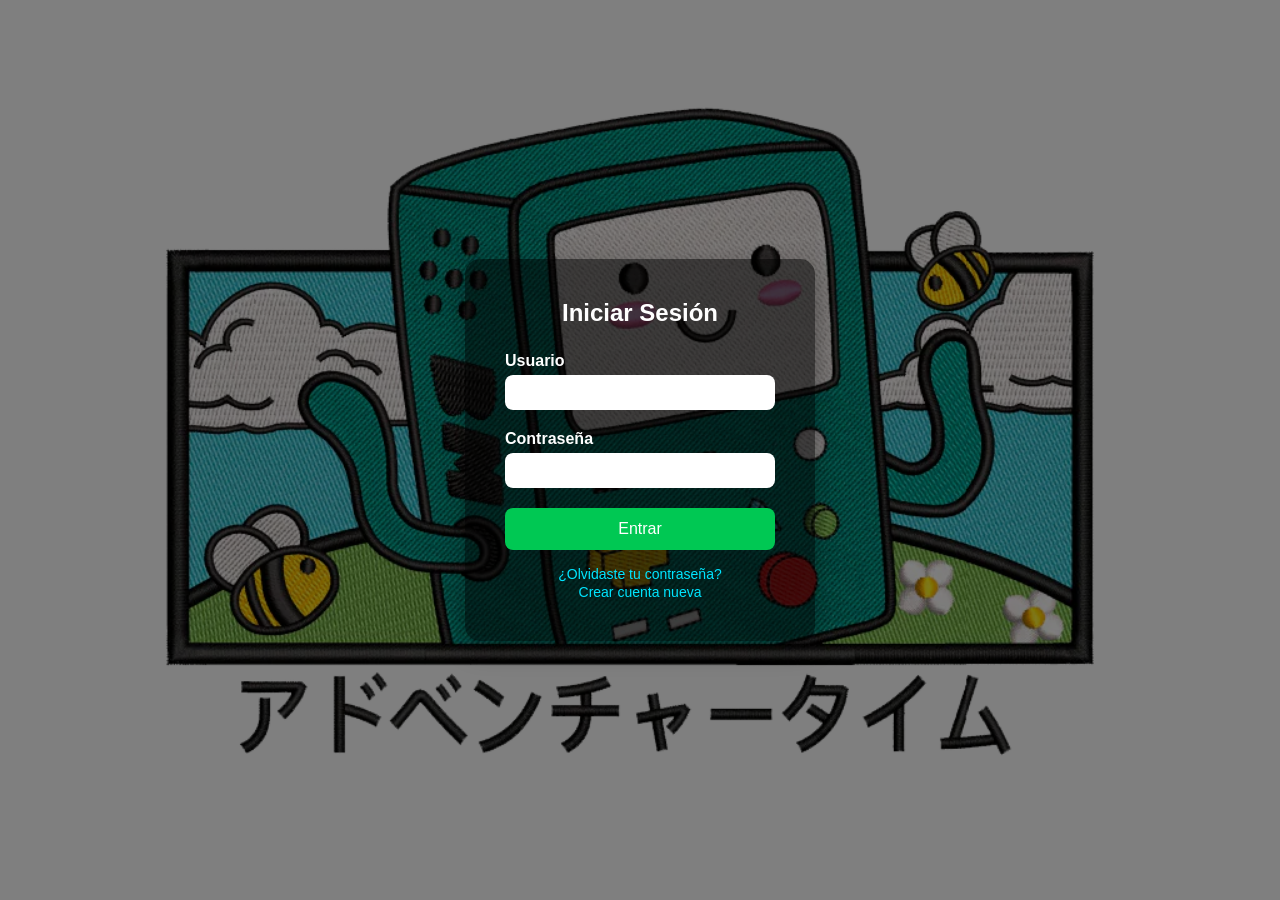
<file: index2.html>
<!DOCTYPE html>
<html lang="es">
<head>
  <meta charset="UTF-8" />
  <meta name="viewport" content="width=device-width, initial-scale=1.0"/>
  <title>Iniciar Sesión</title>
<link rel="stylesheet" href="style.css">
</head>
<body>
  <div class="login-box">
    <h2>Iniciar Sesión</h2>
    <form action="#" method="post" id="formularioLogin">
      <label for="usuario">Usuario</label>
      <input type="text" id="usuario" name="usuario" required />

      <label for="contrasena">Contraseña</label>
      <input type="password" id="contrasena" name="contrasena" required />

      <input type="submit" value="Entrar" />
    </form>
    <div class="extra">
      <p><a href="#">¿Olvidaste tu contraseña?</a></p>
<p><a href="CuentaN.html">Crear cuenta nueva</a></p>
    </div>
  </div>
  <script type="text/javascript" src="login.js"></script>
</body>
</html>
</file>
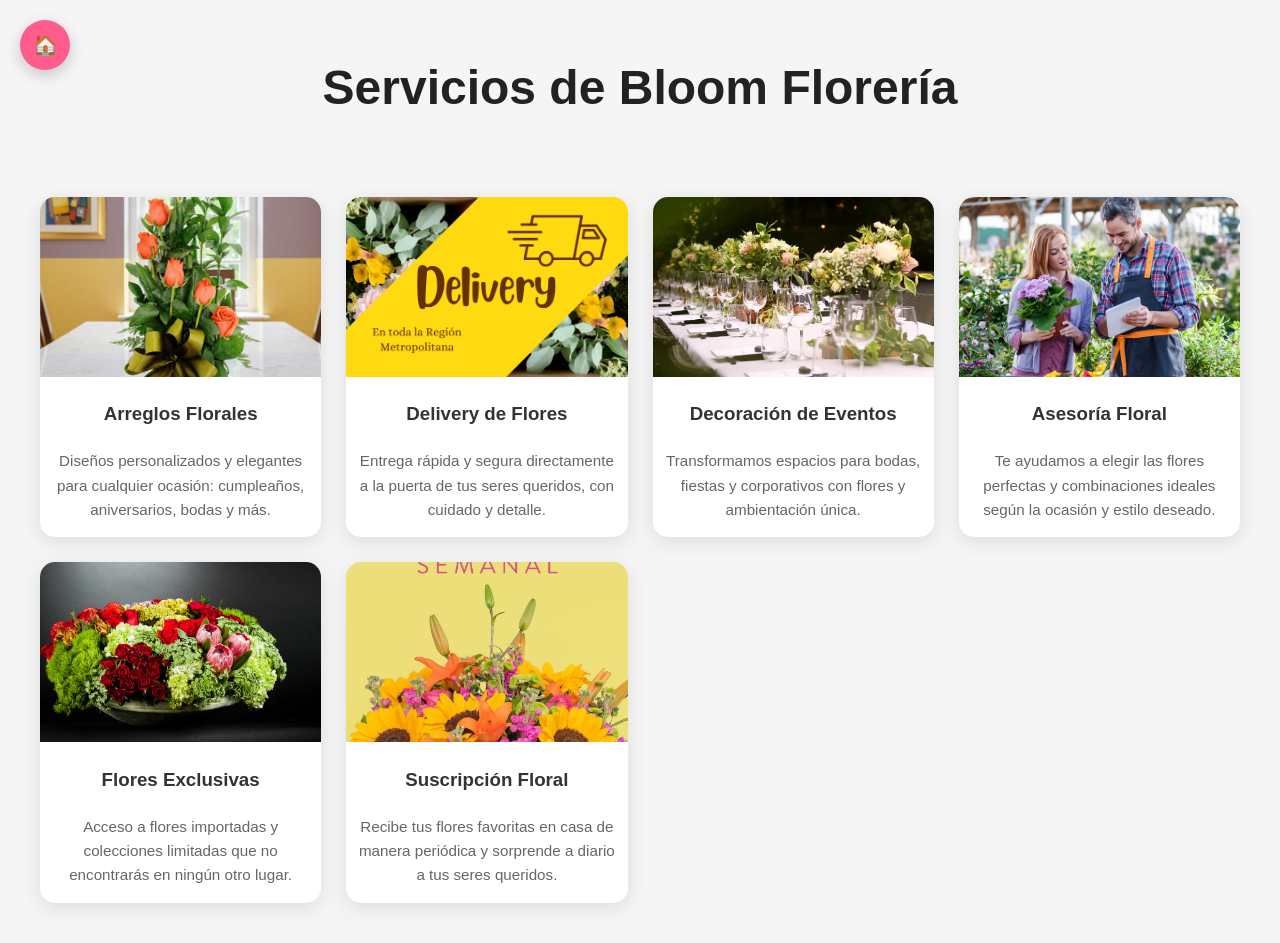
<file: Servicios.html>
<!DOCTYPE html>
<html lang="es">
<head>
<meta charset="UTF-8">
<meta name="viewport" content="width=device-width, initial-scale=1.0">
<title>Servicios - Bloom Florería</title>

<link rel="stylesheet" href="estilos_maquetacion.css">

<style>
body{
    background:#f5f5f5;
    font-family:'Poppins', sans-serif;
}

.titulo{
    text-align:center;
    font-size:3rem;
    margin:50px 0 30px;
}

.servicios-grid{
    display:grid;
    grid-template-columns:repeat(auto-fit,minmax(250px,1fr));
    gap:25px;
    padding:40px;
}

.servicio{
    background:white;
    border-radius:15px;
    overflow:hidden;
    box-shadow:0 5px 20px rgba(0,0,0,.1);
    transition:.3s;
    text-align:center;
}

.servicio:hover{
    transform:translateY(-8px);
}

.servicio img{
    width:100%;
    height:180px;
    object-fit:cover;
}

.servicio h3{
    padding:15px 10px 5px;
    color:#333;
}

.servicio p{
    padding:0 10px 15px;
    color:#666;
    font-size:.95rem;
}

.btn-flotante-volver{
    position:fixed;
    top:20px;
    left:20px;
    width:50px;
    height:50px;
    background:#ff5c8d;
    color:white;
    display:flex;
    align-items:center;
    justify-content:center;
    border-radius:50%;
    font-size:20px;
    text-decoration:none;
    box-shadow:0 5px 15px rgba(0,0,0,.2);
    transition:.3s;
    z-index:999;
}

.btn-flotante-volver:hover{
    transform:scale(1.1);
    background:#e84370;
}
</style>

</head>
<body>

<h1 class="titulo">Servicios de Bloom Florería</h1>

<a href="index.html" class="btn-flotante-volver">🏠</a>

<div class="servicios-grid">

<div class="servicio">
<img src="img/Arreglos.jpg" alt="Arreglos Florales">
<h3>Arreglos Florales</h3>
<p>Diseños personalizados y elegantes para cualquier ocasión: cumpleaños, aniversarios, bodas y más.</p>
</div>

<div class="servicio">
<img src="img/delivery.webp" alt="Delivery de Flores">
<h3>Delivery de Flores</h3>
<p>Entrega rápida y segura directamente a la puerta de tus seres queridos, con cuidado y detalle.</p>
</div>

<div class="servicio">
<img src="img/Eventos.webp" alt="Decoración de Eventos">
<h3>Decoración de Eventos</h3>
<p>Transformamos espacios para bodas, fiestas y corporativos con flores y ambientación única.</p>
</div>

<div class="servicio">
<img src="img/Asesoria.jpg" alt="Asesoría Floral">
<h3>Asesoría Floral</h3>
<p>Te ayudamos a elegir las flores perfectas y combinaciones ideales según la ocasión y estilo deseado.</p>
</div>

<div class="servicio">
<img src="img/exclusivo.jpg" alt="Flores Exclusivas">
<h3>Flores Exclusivas</h3>
<p>Acceso a flores importadas y colecciones limitadas que no encontrarás en ningún otro lugar.</p>
</div>

<div class="servicio">
<img src="img/Sub.webp" alt="Suscripción Floral">
<h3>Suscripción Floral</h3>
<p>Recibe tus flores favoritas en casa de manera periódica y sorprende a diario a tus seres queridos.</p>
</div>
</div>
</body>
</html>
</file>
<file: estilos_maquetacion.css>
*{margin:0;padding:0;box-sizing:border-box;font-family:'Poppins',sans-serif;}
body{background:#f4f4f4;color:#333;line-height:1.6;}
.container{width:90%;max-width:1200px;margin:0 auto;}
h1,h2,h3,h4{margin-bottom:15px;color:#222;}

header{background:#fff;box-shadow:0 2px 10px rgba(0,0,0,.1);position:sticky;top:0;z-index:999;padding:10px 0;}
header .logo img{height:60px;}
.nav-menu{list-style:none;display:flex;gap:20px;align-items:center;}
.nav-menu li a{text-decoration:none;color:#333;font-weight:500;transition:.3s;}
.nav-menu li a:hover{color:#ff5c8d;}
.btn-login{padding:6px 12px;background:#ff5c8d;color:#fff;border-radius:6px;}
.btn-login:hover{opacity:.9;}
/* --- MODIFICACIONES RECOMENDADAS PARA EL BANNER --- */

.banner-principal {
    width: 100%;
    /* Eliminamos la altura fija de 650px para permitir escalado responsive */
    height: auto; 
    /* Opcional: define una altura máxima si no quieres que sea demasiado alto en pantallas grandes */
    max-height: 80vh; 
    overflow: hidden;
    background-color: #fff; /* Asegura fondo blanco si la imagen no carga */
}

.bannerSwiper {
    width: 100%;
    height: 100%;
}

.bannerSwiper img {
    width: 100%;
    height: auto; /* Permite que la altura se ajuste proporcionalmente al ancho */
    
    /* CAMBIO CLAVE: 'contain' asegura que se vea TODA la imagen. */
    /* Dado que tus banners tienen fondo blanco y el header es blanco, esto se integra bien. */
    object-fit: contain; 
    
    /* Si prefieres que llene todo el ancho aunque recorte un poco arriba/abajo (dependiendo de la pantalla), */
    /* puedes usar 'cover' y ajustar position, pero 'contain' es más seguro para tu diseño actual. */
    /* object-fit: cover; 
       object-position: center; */
}


.hero{height:80vh;background:url('Banner/1.png') center/cover no-repeat;display:flex;align-items:center;justify-content:center;position:relative;color:#fff;text-align:center;}
.hero-overlay{position:absolute;top:0;left:0;width:100%;height:100%;background:rgba(0,0,0,.35);}
.hero-content{position:relative;max-width:700px;}
.btn-principal{display:inline-block;padding:12px 30px;background:#ff5c8d;color:#fff;border-radius:10px;margin-top:20px;text-decoration:none;transition:.3s;}
.btn-principal:hover{background:#ff3b70;}


.beneficios{padding:80px 0;text-align:center;}
.beneficios h2{font-size:2.8rem;margin-bottom:40px;}
.beneficios-grid{display:grid;grid-template-columns:repeat(auto-fit,minmax(220px,1fr));gap:25px;}
.beneficio{background:#fff;padding:25px;border-radius:15px;box-shadow:0 10px 25px rgba(0,0,0,.1);transition:.4s;}
.beneficio:hover{transform:translateY(-8px);}
.beneficio i{font-size:40px;color:#ff5c8d;margin-bottom:15px;display:block;}

.catalogo-slider{
    margin:80px auto;
}

.catalogo-scroll{
    display:flex;
    gap:20px;
    overflow-x:auto;
    scroll-behavior:smooth;
    padding:15px;
}

.catalogo-scroll::-webkit-scrollbar{
    height:10px;
}

.catalogo-scroll::-webkit-scrollbar-thumb{
    background:#ff5c8d;
    border-radius:10px;
}

.producto{
    min-width:280px;
    background:white;
    border-radius:15px;
    overflow:hidden;
    box-shadow:0 5px 15px rgba(0,0,0,.15);
}

.producto img{
    width:100%;
    height:220px;
    object-fit:cover;
}

.producto h3{
    padding:15px;
}

/* CATALOGO 6 CUADROS */
.catalogo{padding:80px 0;}
.catalogo h2{text-align:center;font-size:2.8rem;margin-bottom:40px;}
.grid-bloom{display:grid;grid-template-columns:repeat(auto-fit,minmax(180px,1fr));gap:25px;position:relative;}
.box{min-height:200px;border-radius:20px;color:white;padding:20px;display:flex;flex-direction:column;align-items:center;justify-content:center;font-weight:600;font-size:1.1rem;position:relative;overflow:hidden;cursor:pointer;transition:.4s;box-shadow:0 8px 25px rgba(0,0,0,.15);}
.box:hover{transform:translateY(-8px);}
.bloom1{background:linear-gradient(135deg,#ff6b81,#ff4757);}
.bloom2{background:linear-gradient(135deg,#ff9f43,#feca57);}
.bloom3{background:linear-gradient(135deg,#2ed573,#7bed9f);}
.bloom4{background:linear-gradient(135deg,#5352ed,#70a1ff);}
.bloom5{background:linear-gradient(135deg,#a55eea,#8854d0);}
.bloom6{background:linear-gradient(135deg,#ff9ff3,#f368e0);position:relative;}
#cuadroMovil{position:absolute;width:90px;height:90px;background:white;color:#e84393;border-radius:15px;display:flex;align-items:center;justify-content:center;font-weight:bold;left:20px;top:20px;cursor:pointer;transition:.6s;box-shadow:0 5px 20px rgba(0,0,0,.3);}
.panel-eventos{margin-top:30px;background:#fff;padding:20px;border-radius:15px;color:#333;text-align:center;box-shadow:0 6px 20px rgba(255, 0, 0, 0.1);}

/* FOOTER */
footer{background:#333;color:#fff;padding:30px 0;text-align:center;}
footer a{color:#ff5c8d;text-decoration:none;}
.footer-grid{display:grid;grid-template-columns:repeat(auto-fit,minmax(220px,1fr));gap:25px;margin-bottom:20px;}
.footer-bottom{border-top:1px solid rgba(255,255,255,.2);padding-top:15px;font-size:.9rem;}

/* MEDIA QUERIES */
@media(max-width:900px){.nav-menu{flex-direction:column;gap:10px;}.hero{height:60vh;}.beneficios-grid{grid-template-columns:1fr;}.grid-bloom{grid-template-columns:1fr;}}
.btn-carrito{
    width: 100%;
    margin-top: 10px;
    padding: 14px 18px;
    border: none;
    border-radius: 15px;
    cursor: pointer;

    font-size: 15px;
    font-weight: 600;
    color: white;

    background: linear-gradient(135deg, #ff4f9a, #ff8cc6);

    box-shadow: 0 8px 20px rgba(255, 79, 154, 0.35);

    transition: all 0.3s ease;

    display: flex;
    align-items: center;
    justify-content: center;
    gap: 10px;
}
.btn-carrito:hover{
    transform: translateY(-3px);
    box-shadow: 0 12px 25px rgba(255, 79, 154, 0.5);
    background: linear-gradient(135deg, #ff2f86, #ff6fb0);
}
.btn-carrito:active{
    transform: scale(0.96);
}
#chick {
  position: fixed;
  font-size: 50px;
  user-select: none;
  pointer-events: none;
  z-index: 9999;
}
.search-box {
    width: 320px;       
    margin: 20px auto;
    display: flex;     
    align-items: center;
    gap: 12px;           
}

#buscador {
    flex: 1;               
    padding: 12px 15px;
    border-radius: 60px;
    border: 1px solid #ddd;
}

.search-box button {
    position: static; 
    transform: none;   
    width: 45px;
    height: 45px;
    border-radius: 50%;
    background: #ff5c8d;
    color: rgb(0, 0, 0);
    border: none;
    cursor: pointer;
    font-size: 18px;
    display: flex;
    align-items: center;
    justify-content: center;
}
</file>
<file: style.css>
* {
      box-sizing: border-box;
      margin: 0;
      padding: 0;
    }

    body {
      font-family: 'Segoe UI', Tahoma, Geneva, Verdana, sans-serif;
      height: 100vh;
      background: url('REGA.png') 
        no-repeat center center fixed;
      background-size: cover;
      position: relative;
    }

    body::before {
      content: "";
      position: absolute;
      top: 0;
      left: 0;
      height: 100%;
      width: 100%;
      background-color: rgba(0, 0, 0, 0.5);
      z-index: 0;
    }

    .login-box {
      position: relative;
      z-index: 1;
      background: url('https://images.unsplash.com/photo-1601597111158-3e37d4c1887c?auto=format&fit=crop&w=400&q=80') no-repeat center;
      background-size: cover;
      padding: 40px;
      border-radius: 15px;
      box-shadow: 0 10px 25px rgba(0, 0, 0, 0.3);
      width: 100%;
      max-width: 350px;
      margin: auto;
      top: 50%;
      transform: translateY(-50%);
      color: white;
    }

    .login-box::before {
      /* Capa semitransparente sobre la imagen del cuadro */
      content: "";
      position: absolute;
      top: 0;
      left: 0;
      height: 100%;
      width: 100%;
      background-color: rgba(0, 0, 0, 0.5); /* Oscurece la imagen del cuadro */
      border-radius: 15px;
      z-index: -1;
    }

    .login-box h2 {
      text-align: center;
      margin-bottom: 25px;
      color: #fff;
    }

    .login-box label {
      display: block;
      margin-bottom: 5px;
      font-weight: bold;
      color: #fff;
    }

    .login-box input[type="text"],
    .login-box input[type="password"] {
      width: 100%;
      padding: 10px;
      margin-bottom: 20px;
      border: none;
      border-radius: 8px;
      outline: none;
    }

    .login-box input[type="submit"] {
      width: 100%;
      padding: 12px;
      background-color: #00c853;
      color: white;
      border: none;
      border-radius: 8px;
      font-size: 16px;
      cursor: pointer;
    }

    .login-box .extra {
      text-align: center;
      margin-top: 15px;
    }

    .login-box .extra a {
      text-decoration: none;
      color: #00e5ff;
      font-size: 14px;
    }

    .login-box .extra a:hover {
      text-decoration: underline;
    }
</file>
